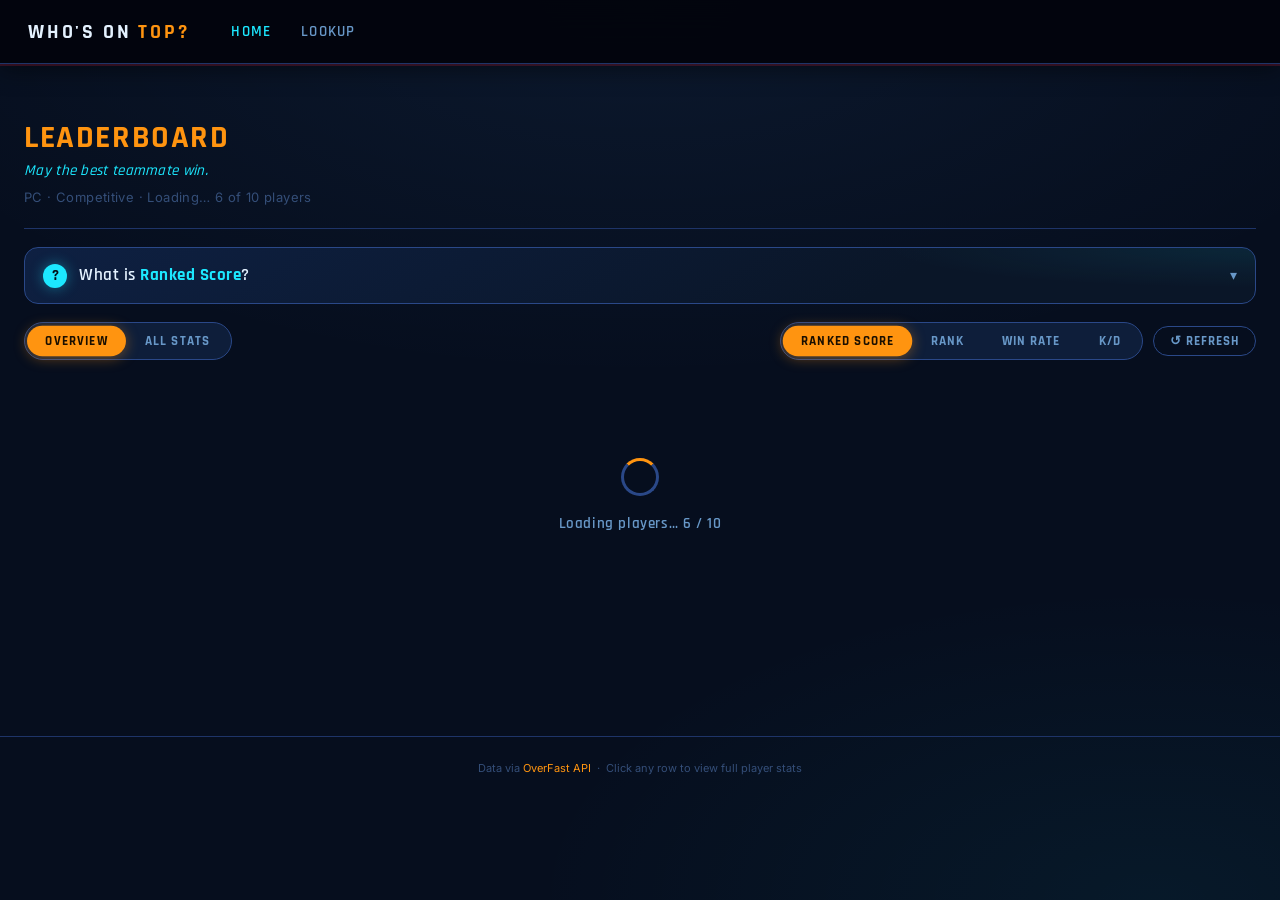
<file: index.html>
<!DOCTYPE html>
<html lang="en">
<head>
  <meta charset="UTF-8">
  <meta name="viewport" content="width=device-width, initial-scale=1.0">
  <title>Who's on Top?</title>
  <link rel="stylesheet" href="css/style.css">
</head>
<body>

<nav class="navbar">
  <a href="index.html" class="nav-logo">WHO'S ON <span>TOP?</span></a>
  <div class="nav-links">
    <a href="index.html"  class="nav-link active">Home</a>
    <a href="lookup.html" class="nav-link">Lookup</a>
  </div>
</nav>

<main class="page-wrap">
  <div class="container">

    <div class="page-header">
      <div>
        <h1 class="page-title"><em>Leaderboard</em></h1>
        <div class="page-tagline" id="page-tagline"></div>
        <div class="page-meta">PC · Competitive · <span id="player-count">Loading…</span></div>
      </div>
    </div>

    <details class="info-panel">
      <summary>
        <span class="info-q">?</span>
        <span class="info-summary-text">What is <strong>Ranked Score</strong>?</span>
        <span class="info-chev">▾</span>
      </summary>
      <div class="info-body">
        <p>
          <strong>Ranked Score</strong> is a single 0–1000 rating that blends every
          meaningful per-10-minute stat into one number. It's built like an Elo system:
          an <em>average</em> competitive player scores around <strong>500</strong>, and
          each stat follows an S-curve, so climbing higher always helps, but the gains
          taper off the further you get from the pack. There's no hard cap, just a
          ceiling that's tough to reach.
        </p>
        <p>It's designed to be <strong>role-neutral</strong>: damage and healing are pooled
          together, so a support's healing counts just as much as a DPS's damage.</p>

        <div class="info-weights">
          <div class="iw"><span class="iw-bar" style="--w:100%"></span><span class="iw-label">Win Rate</span><span class="iw-val">260</span></div>
          <div class="iw"><span class="iw-bar" style="--w:77%"></span><span class="iw-label">Damage + Healing</span><span class="iw-val">200</span></div>
          <div class="iw"><span class="iw-bar" style="--w:38%"></span><span class="iw-label">Eliminations</span><span class="iw-val">100</span></div>
          <div class="iw"><span class="iw-bar" style="--w:35%"></span><span class="iw-label">Deaths (fewer is better)</span><span class="iw-val">90</span></div>
          <div class="iw"><span class="iw-bar" style="--w:31%"></span><span class="iw-label">Final Blows</span><span class="iw-val">80</span></div>
          <div class="iw"><span class="iw-bar" style="--w:27%"></span><span class="iw-label">Assists</span><span class="iw-val">70</span></div>
          <div class="iw"><span class="iw-bar" style="--w:23%"></span><span class="iw-label">Objective Time</span><span class="iw-val">60</span></div>
          <div class="iw"><span class="iw-bar" style="--w:19%"></span><span class="iw-label">Objective Kills</span><span class="iw-val">50</span></div>
          <div class="iw"><span class="iw-bar" style="--w:19%"></span><span class="iw-label">Solo Kills</span><span class="iw-val">50</span></div>
          <div class="iw"><span class="iw-bar" style="--w:15%"></span><span class="iw-label">Objective Contest</span><span class="iw-val">40</span></div>
          <div class="iw"><span class="iw-bar" style="--w:38%"></span><span class="iw-label">K/D Ratio</span><span class="iw-val">100</span></div>
        </div>

        <div class="info-scale">
          <span class="is-pill" style="color:var(--red)">&lt;400 Struggling</span>
          <span class="is-pill" style="color:var(--accent)">400 Below avg</span>
          <span class="is-pill" style="color:var(--warn)">500 Average</span>
          <span class="is-pill" style="color:var(--cyan)">620 Above avg</span>
          <span class="is-pill" style="color:var(--ok)">750+ Elite</span>
        </div>
      </div>
    </details>

    <div class="controls">
      <div class="seg" id="view-seg">
        <button data-val="overview" class="on">Overview</button>
        <button data-val="allstats">All Stats</button>
      </div>

      <div class="spacer"></div>

      <div id="sort-controls">
        <div class="seg" id="sort-seg">
          <button data-val="score"    class="on">Ranked Score</button>
          <button data-val="rank">Rank</button>
          <button data-val="win_rate">Win Rate</button>
          <button data-val="kd">K/D</button>
        </div>
      </div>

      <button class="btn btn-ghost btn-sm" id="refresh-btn">↺ Refresh</button>
    </div>

    <div id="lb-container"></div>

  </div>
</main>

<footer class="footer">
  Data via <a href="https://overfast-api.tekrop.fr" target="_blank">OverFast API</a>
  &nbsp;·&nbsp; Click any row to view full player stats
</footer>

<script src="js/config.js"></script>
<script src="js/api.js"></script>
<script src="js/utils.js"></script>
<script src="js/leaderboard.js"></script>
</body>
</html>
</file>
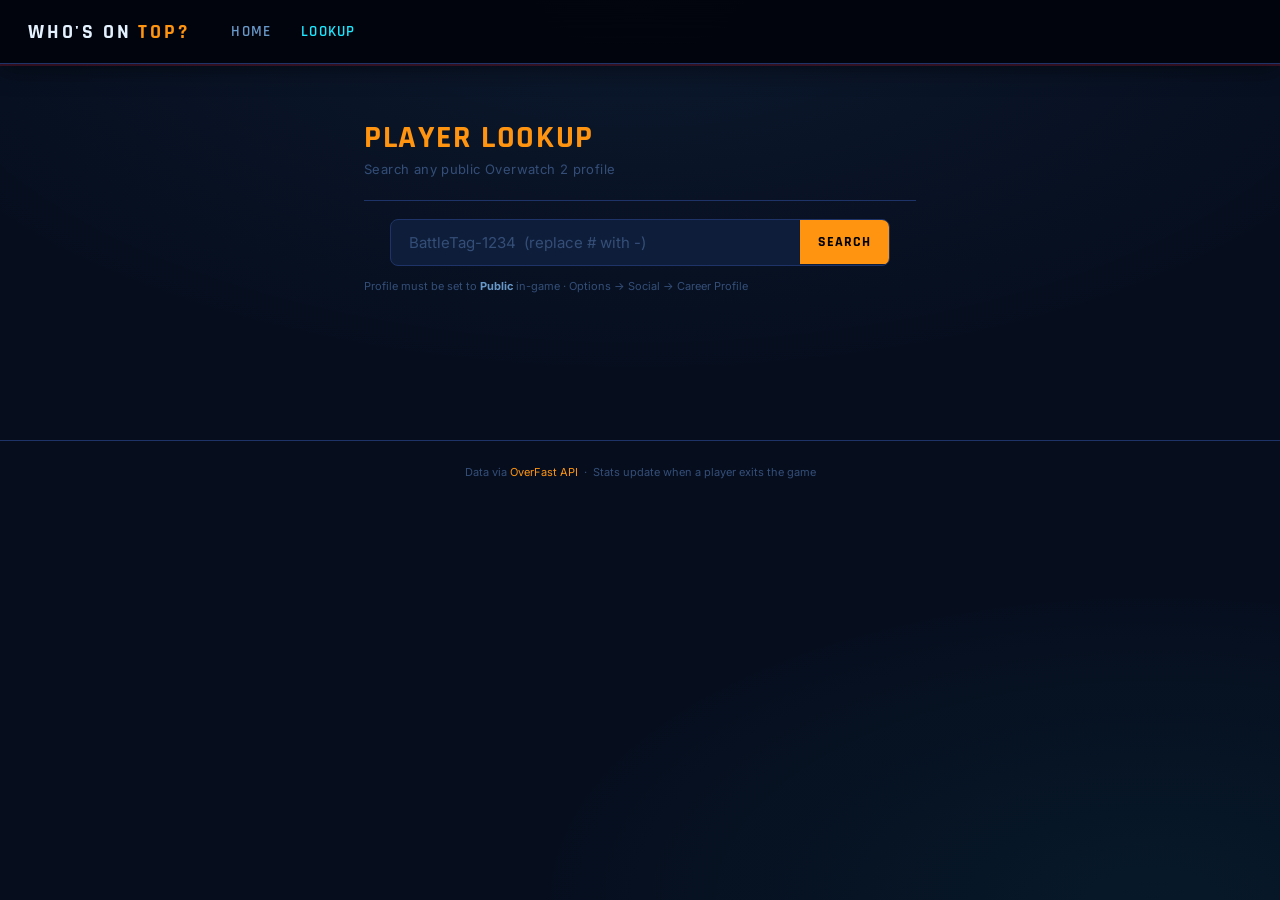
<file: lookup.html>
<!DOCTYPE html>
<html lang="en">
<head>
  <meta charset="UTF-8">
  <meta name="viewport" content="width=device-width, initial-scale=1.0">
  <title>Lookup · Who's on Top?</title>
  <link rel="stylesheet" href="css/style.css">
</head>
<body>

<nav class="navbar">
  <a href="index.html" class="nav-logo">WHO'S ON <span>TOP?</span></a>
  <div class="nav-links">
    <a href="index.html"  class="nav-link">Home</a>
    <a href="lookup.html" class="nav-link active">Lookup</a>
  </div>
</nav>

<main class="page-wrap">
  <div class="container" style="max-width:600px">

    <div class="page-header">
      <div>
        <h1 class="page-title"><em>Player Lookup</em></h1>
        <div class="page-meta">Search any public Overwatch 2 profile</div>
      </div>
    </div>

    <form class="search-wrap" id="lookup-form" style="margin-bottom:12px">
      <input
        id="lookup-input"
        type="text"
        placeholder="BattleTag-1234  (replace # with -)"
        autocomplete="off"
        spellcheck="false"
      >
      <button type="submit">Search</button>
    </form>

    <p class="text-xs text-muted" style="margin-bottom:24px">
      Profile must be set to <strong style="color:var(--txt-2)">Public</strong> in-game · Options → Social → Career Profile
    </p>

    <div id="lookup-results"></div>

  </div>
</main>

<footer class="footer">
  Data via <a href="https://overfast-api.tekrop.fr" target="_blank">OverFast API</a>
  &nbsp;·&nbsp; Stats update when a player exits the game
</footer>

<script src="js/config.js"></script>
<script src="js/api.js"></script>
<script src="js/utils.js"></script>
<script>
function goToPlayer(id) {
  window.location.href = `player.html?id=${encodeURIComponent(id)}`;
}

document.getElementById('lookup-form').addEventListener('submit', async e => {
  e.preventDefault();
  const raw = document.getElementById('lookup-input').value.trim();
  if (!raw) return;

  const results = document.getElementById('lookup-results');

  // Looks like a full battletag, navigate directly
  if (/-.+\d/.test(raw)) {
    goToPlayer(raw.replace('#', '-'));
    return;
  }

  results.innerHTML = `<div class="skeleton" style="height:56px;border-radius:8px"></div>`;

  try {
    const data = await API.search(raw);
    const players = Array.isArray(data) ? data : data?.results ?? [];

    if (!players.length) {
      results.innerHTML = `
        <div class="error-state">
          <span class="error-icon">⚠</span>
          <span>No players found for "${raw}". Try entering the full BattleTag-1234.</span>
        </div>`;
      return;
    }

    results.innerHTML = players.slice(0, 8).map(p => {
      const id   = p.player_id ?? p.id ?? p.battletag?.replace('#', '-');
      const name = p.name ?? p.username ?? id;
      const av   = p.avatar;
      return `
        <div class="card player-result-card" onclick="goToPlayer('${id}')">
          ${av
            ? `<img src="${av}" class="plyr-avatar" alt="${name}">`
            : `<div class="plyr-avatar-ph">${name.charAt(0)}</div>`}
          <div>
            <div class="plyr-name">${name}</div>
            <div class="plyr-id">${id}</div>
          </div>
          <span style="margin-left:auto;color:var(--txt-3)">→</span>
        </div>`;
    }).join('');
  } catch {
    goToPlayer(raw.replace('#', '-'));
  }
});
</script>
</body>
</html>
</file>
<file: css/style.css>
/* ── Google Fonts ─────────────────────────────────────────────────────────── */
@import url('https://fonts.googleapis.com/css2?family=Rajdhani:wght@400;500;600;700&family=Inter:wght@400;500;600;700&display=swap');

/* ── Variables ────────────────────────────────────────────────────────────── */
:root {
  /* ── Backgrounds: rich saturated navy-blue, not gray-black ── */
  --bg:          #060e1e;
  --bg-2:        #0a1628;
  --bg-card:     #0e1e3a;
  --bg-card-h:   #122446;
  --bg-elev:     #1a2f58;
  --bg-input:    #0c1830;

  --border:      #1e3468;
  --border-2:    #2a4888;

  /* ── Text: bright blue-white like OW UI ── */
  --txt:         #e4f2ff;
  --txt-2:       #6898c8;
  --txt-3:       #344e78;

  /* ── Primary accent: OW logo orange (brightened) ── */
  --accent:      #ff9410;
  --accent-h:    #ffb040;
  --accent-glow: rgba(255,148,16,.40);
  --accent-dim:  rgba(255,148,16,.14);

  /* ── OW competitive teal/cyan (brightened) ── */
  --cyan:        #1ce8ff;
  --cyan-h:      #5cf0ff;
  --cyan-dim:    rgba(28,232,255,.14);
  --cyan-glow:   rgba(28,232,255,.40);

  /* ── OW UI blue (brightened) ── */
  --blue:        #5aa8ff;
  --blue-h:      #84c0ff;
  --blue-dim:    rgba(90,168,255,.16);
  --blue-glow:   rgba(90,168,255,.38);

  /* ── Competitive red (brightened) ── */
  --red:         #ff3a5c;
  --red-dim:     rgba(255,58,92,.15);
  --red-glow:    rgba(255,58,92,.34);

  /* ── Purple: master/champion (brightened) ── */
  --purple:      #cf78ff;
  --purple-dim:  rgba(207,120,255,.15);
  --purple-glow: rgba(207,120,255,.34);

  /* ── Status ── */
  --ok:          #3af084;
  --ok-dim:      rgba(58,240,132,.14);
  --warn:        #ffd23a;
  --warn-dim:    rgba(255,210,58,.14);
  --bad:         #ff3a5c;
  --bad-dim:     rgba(255,58,92,.15);

  /* ── Rank palette ── */
  --r-bronze:    #e08840;
  --r-silver:    #c0d4e8;
  --r-gold:      #ffe040;
  --r-plat:      #30e8e0;
  --r-diamond:   #50aaff;
  --r-master:    #d060f0;
  --r-gm:        #ffc830;
  --r-champ:     #f0c0ff;

  --shadow:      0 4px 40px rgba(0,0,0,.70);
  --r:           8px;
  --r-sm:        5px;
  --r-lg:        14px;
  --nav-h:       64px;
  --ease:        .16s ease;
  --bounce:      cubic-bezier(.34,1.56,.64,1);  /* springy overshoot */
}

/* ── Reset ────────────────────────────────────────────────────────────────── */
*, *::before, *::after { box-sizing: border-box; margin: 0; padding: 0; }
html { scroll-behavior: smooth; }
body {
  background:
    radial-gradient(ellipse 90% 60% at 50% 0%, rgba(90,168,255,.07), transparent 70%),
    radial-gradient(ellipse 70% 50% at 90% 100%, rgba(28,232,255,.05), transparent 70%),
    var(--bg);
  background-attachment: fixed;
  color: var(--txt);
  font-family: 'Inter', system-ui, sans-serif;
  font-size: 15px;
  line-height: 1.6;
  min-height: 100vh;
  -webkit-font-smoothing: antialiased;
}
a { color: inherit; text-decoration: none; }
button { cursor: pointer; font-family: inherit; border: none; background: none; }
img { display: block; max-width: 100%; }
input, select { font-family: inherit; }

/* ── Typography helpers ───────────────────────────────────────────────────── */
h1, h2, h3, h4 {
  font-family: 'Rajdhani', sans-serif;
  font-weight: 700;
  letter-spacing: .04em;
  line-height: 1.1;
  text-transform: uppercase;
}
.label-caps {
  font-family: 'Rajdhani', sans-serif;
  font-weight: 600;
  letter-spacing: .12em;
  text-transform: uppercase;
  font-size: 11px;
  color: var(--txt-3);
}

/* ── Layout ───────────────────────────────────────────────────────────────── */
.container { max-width: 1440px; margin: 0 auto; padding: 0 24px; }
.page-wrap  { padding: 28px 0 60px; }

/* ── Navbar ───────────────────────────────────────────────────────────────── */
.navbar {
  position: sticky; top: 0; z-index: 200;
  height: var(--nav-h);
  background: rgba(3,5,13,.96);
  backdrop-filter: blur(16px);
  border-bottom: 1px solid var(--border);
  border-bottom: 1px solid var(--border);
  box-shadow: 0 2px 0 0 rgba(255,34,68,.18), 0 4px 24px rgba(0,0,0,.5);
  display: flex; align-items: center;
  padding: 0 28px; gap: 28px;
}

.nav-logo {
  font-family: 'Rajdhani', sans-serif;
  font-weight: 700; font-size: 20px;
  letter-spacing: .14em; text-transform: uppercase;
  color: var(--txt); flex-shrink: 0; white-space: nowrap;
}
.nav-logo span { color: var(--accent); }

.nav-links {
  display: flex; align-items: center; gap: 2px; flex: 1;
}
.nav-link {
  padding: 6px 14px;
  font-family: 'Rajdhani', sans-serif;
  font-weight: 600; font-size: 15px;
  letter-spacing: .08em; text-transform: uppercase;
  color: var(--txt-2);
  border-radius: var(--r-sm);
  transition: color var(--ease), background var(--ease);
}
.nav-link:hover { color: var(--txt); background: var(--bg-elev); }
.nav-link.active { color: var(--cyan); }

/* search in nav */
.nav-search {
  display: flex; align-items: center;
  background: var(--bg-input);
  border: 1px solid var(--border);
  border-radius: var(--r-sm);
  overflow: hidden;
  transition: border-color var(--ease);
}
.nav-search:focus-within { border-color: var(--accent); }
.nav-search input {
  width: 200px; padding: 6px 12px;
  background: none; border: none; outline: none;
  color: var(--txt); font-size: 13px;
}
.nav-search input::placeholder { color: var(--txt-3); }
.nav-search button {
  padding: 6px 10px;
  color: var(--txt-2);
  font-size: 14px;
  transition: color var(--ease);
}
.nav-search button:hover { color: var(--accent); }

/* ── Buttons ──────────────────────────────────────────────────────────────── */
.btn {
  display: inline-flex; align-items: center; justify-content: center; gap: 6px;
  padding: 9px 22px;
  font-family: 'Rajdhani', sans-serif;
  font-weight: 700; font-size: 15px;
  letter-spacing: .08em; text-transform: uppercase;
  border-radius: 999px;
  border: none; cursor: pointer;
  transition: transform .22s var(--bounce), background var(--ease),
              box-shadow var(--ease), color var(--ease), border-color var(--ease);
  white-space: nowrap;
}
.btn:hover  { transform: translateY(-2px) scale(1.04); }
.btn:active { transform: translateY(0) scale(.95); transition-duration: .08s; }
.btn-primary  { background: var(--accent); color: #1a0f00; box-shadow: 0 4px 14px var(--accent-glow); }
.btn-primary:hover { background: var(--accent-h); box-shadow: 0 6px 26px var(--accent-glow); }
.btn-ghost    { background: transparent; color: var(--txt-2); border: 1px solid var(--border-2); }
.btn-ghost:hover { border-color: var(--cyan); color: var(--cyan); background: var(--cyan-dim); box-shadow: 0 4px 18px var(--cyan-glow); }
.btn-icon     { padding: 8px 10px; font-size: 16px; }
.btn-sm       { padding: 6px 16px; font-size: 13px; }

/* ── Cards ────────────────────────────────────────────────────────────────── */
.card {
  background: var(--bg-card);
  border: 1px solid var(--border);
  border-radius: var(--r);
  padding: 20px;
}
.card-title {
  font-family: 'Rajdhani', sans-serif;
  font-size: 15px; font-weight: 700;
  letter-spacing: .07em; text-transform: uppercase;
}

/* ── Segmented control ────────────────────────────────────────────────────── */
.seg {
  display: inline-flex;
  background: var(--bg-card);
  border: 1px solid var(--border-2);
  border-radius: 999px;
  padding: 3px;
  gap: 2px;
}
.seg button {
  padding: 7px 18px;
  font-family: 'Rajdhani', sans-serif;
  font-size: 13px; font-weight: 700;
  letter-spacing: .08em; text-transform: uppercase;
  color: var(--txt-2);
  border-radius: 999px;
  border: none;
  transition: transform .22s var(--bounce), background var(--ease),
              color var(--ease), box-shadow var(--ease);
}
.seg button.on  {
  background: var(--accent); color: #1a0f00;
  box-shadow: 0 2px 14px var(--accent-glow);
  transform: scale(1.02);
}
.seg button:not(.on):hover { background: var(--bg-elev); color: var(--txt); transform: scale(1.06); }
.seg button:active { transform: scale(.94); transition-duration: .08s; }

/* ── Tabs ─────────────────────────────────────────────────────────────────── */
.tabs {
  display: flex; gap: 2px; flex-wrap: wrap;
  background: var(--bg-card);
  border: 1px solid var(--border);
  border-radius: var(--r); padding: 4px;
}
.tab {
  padding: 6px 14px;
  font-family: 'Rajdhani', sans-serif;
  font-size: 13px; font-weight: 600;
  letter-spacing: .06em; text-transform: uppercase;
  color: var(--txt-2); border-radius: 5px;
  cursor: pointer; white-space: nowrap;
  transition: all var(--ease);
}
.tab:hover     { color: var(--txt); background: var(--bg-elev); }
.tab.on        { background: var(--accent); color: #000; }

/* ── Ranked Score info panel ──────────────────────────────────────────────── */
.info-panel {
  margin: 0 0 18px;
  border: 1px solid var(--border-2);
  border-radius: var(--r-lg);
  background:
    radial-gradient(ellipse 50% 120% at 100% 0%, rgba(28,232,255,.08), transparent 60%),
    linear-gradient(150deg, #0e2042 0%, var(--bg-2) 70%);
  overflow: hidden;
}
.info-panel summary {
  display: flex; align-items: center; gap: 12px;
  padding: 14px 18px;
  cursor: pointer; user-select: none;
  list-style: none;
  transition: background var(--ease);
}
.info-panel summary::-webkit-details-marker { display: none; }
.info-panel summary:hover { background: var(--cyan-dim); }
.info-q {
  display: flex; align-items: center; justify-content: center;
  width: 24px; height: 24px; flex-shrink: 0;
  border-radius: 50%;
  background: var(--cyan); color: #021018;
  font-family: 'Rajdhani', sans-serif; font-weight: 800; font-size: 15px;
  box-shadow: 0 0 14px var(--cyan-glow);
}
.info-summary-text {
  font-family: 'Rajdhani', sans-serif;
  font-size: 17px; font-weight: 600; letter-spacing: .03em;
  color: var(--txt); flex: 1;
}
.info-summary-text strong { color: var(--cyan); }
.info-chev {
  color: var(--txt-2); font-size: 14px;
  transition: transform .25s var(--bounce);
}
.info-panel[open] .info-chev { transform: rotate(180deg); }

.info-body {
  padding: 4px 20px 20px;
  animation: row-reveal .35s ease both;
}
.info-body p {
  font-size: 14px; line-height: 1.7;
  color: var(--txt-2); max-width: 720px;
  margin-bottom: 12px;
}
.info-body p strong { color: var(--txt); font-weight: 600; }
.info-body p em { color: var(--cyan); font-style: normal; font-weight: 600; }

.info-weights {
  display: grid;
  grid-template-columns: repeat(auto-fill, minmax(280px, 1fr));
  gap: 6px 24px;
  margin: 16px 0;
}
.iw {
  display: grid;
  grid-template-columns: 70px 1fr auto;
  align-items: center; gap: 10px;
}
.iw-bar {
  grid-column: 1;
  height: 7px; width: var(--w);
  min-width: 10px;
  border-radius: 999px;
  background: linear-gradient(90deg, var(--blue), var(--cyan));
  box-shadow: 0 0 8px var(--cyan-glow);
  justify-self: start;
}
.iw-label {
  grid-column: 2;
  font-size: 13px; color: var(--txt-2);
}
.iw-val {
  grid-column: 3;
  font-family: 'Rajdhani', sans-serif;
  font-weight: 700; font-size: 13px;
  color: var(--txt-3);
}

.info-scale {
  display: flex; flex-wrap: wrap; gap: 8px;
  margin-top: 14px;
  padding-top: 14px;
  border-top: 1px solid var(--border);
}
.is-pill {
  font-family: 'Rajdhani', sans-serif;
  font-weight: 700; font-size: 12px;
  letter-spacing: .04em; text-transform: uppercase;
  padding: 4px 12px;
  border-radius: 999px;
  border: 1px solid currentColor;
  background: rgba(255,255,255,.03);
}

/* ── Controls bar ─────────────────────────────────────────────────────────── */
.controls {
  display: flex; align-items: center; gap: 10px; flex-wrap: wrap;
  margin-bottom: 18px;
}
.controls .spacer { flex: 1; }

/* ── Search bar (standalone, hero section) ────────────────────────────────── */
.search-wrap {
  display: flex; align-items: center;
  background: var(--bg-card);
  border: 1px solid var(--border);
  border-radius: var(--r); overflow: hidden;
  max-width: 500px; margin: 0 auto;
  transition: border-color var(--ease), box-shadow var(--ease);
}
.search-wrap:focus-within {
  border-color: var(--accent);
  box-shadow: 0 0 0 3px var(--accent-dim);
}
.search-wrap input {
  flex: 1; padding: 13px 18px;
  background: none; border: none; outline: none;
  color: var(--txt); font-size: 15px;
}
.search-wrap input::placeholder { color: var(--txt-3); }
.search-wrap button {
  padding: 13px 18px;
  background: var(--accent); color: #000;
  font-family: 'Rajdhani', sans-serif;
  font-weight: 700; font-size: 14px;
  letter-spacing: .07em; text-transform: uppercase;
  transition: background var(--ease);
  border: none;
}
.search-wrap button:hover { background: var(--accent-h); }

/* ── Hero section (index) ─────────────────────────────────────────────────── */
.hero-section {
  position: relative; text-align: center;
  padding: 80px 0 64px; overflow: hidden;
}
.hero-section::before {
  content: '';
  position: absolute; inset: 0;
  background:
    radial-gradient(ellipse 70% 50% at 50% -10%, rgba(255,132,0,.14),   transparent),
    radial-gradient(ellipse 50% 60% at 90% 80%,  rgba(0,216,248,.12),  transparent),
    radial-gradient(ellipse 40% 50% at 10% 90%,  rgba(72,152,255,.08), transparent);
  pointer-events: none;
}
.hero-eyebrow {
  font-family: 'Rajdhani', sans-serif;
  font-size: 12px; font-weight: 700;
  letter-spacing: .18em; text-transform: uppercase;
  color: var(--accent); margin-bottom: 14px;
}
.hero-title {
  font-size: clamp(42px, 7vw, 88px);
  font-weight: 800; letter-spacing: .04em;
  text-transform: uppercase; line-height: .95;
  margin-bottom: 18px;
}
.hero-title em { color: var(--accent); font-style: normal; }
.hero-sub {
  font-size: 15px; color: var(--txt-2);
  max-width: 460px; margin: 0 auto 36px;
  line-height: 1.7;
}
.hero-cta { display: flex; justify-content: center; gap: 12px; margin-bottom: 40px; flex-wrap: wrap; }

/* ── Page header ──────────────────────────────────────────────────────────── */
.page-header {
  padding: 28px 0 20px;
  margin-bottom: 18px;
  border-bottom: 1px solid var(--border);
}
.page-title { font-size: 32px; font-weight: 800; letter-spacing: .05em; }
.page-title em { color: var(--accent); font-style: normal; }
.page-tagline {
  font-family: 'Rajdhani', sans-serif;
  font-size: 15px; font-weight: 500;
  color: var(--cyan); letter-spacing: .02em;
  margin-top: 4px; font-style: italic;
}
.page-meta   { font-size: 13px; color: var(--txt-3); margin-top: 4px; letter-spacing: .03em; }

/* ── Rank badges ──────────────────────────────────────────────────────────── */
.rank-badge {
  display: inline-flex; align-items: center; gap: 6px;
  padding: 4px 10px 4px 6px;
  font-family: 'Rajdhani', sans-serif;
  font-size: 14px; font-weight: 700;
  letter-spacing: .06em; text-transform: uppercase;
  border-radius: 4px; border: 1px solid;
}
.rank-icon-img {
  width: 24px; height: 24px;
  object-fit: contain; flex-shrink: 0;
  filter: drop-shadow(0 0 3px currentColor);
}
/* Colors directly from the OW rank art in the screenshot */
.rank-bronze     { color:#e08840; border-color:#b86830; background:rgba(224,136,64,.15); }
.rank-silver     { color:#c0d0e0; border-color:#8090a8; background:rgba(192,208,224,.10); }
.rank-gold       { color:#ffe040; border-color:#c8a820; background:rgba(255,224,64,.13); }
.rank-platinum   { color:#40ddd8; border-color:#20a8a4; background:rgba(64,221,216,.13); }
.rank-diamond    { color:#50aaff; border-color:#2878d8; background:rgba(80,170,255,.14); }
.rank-master     { color:#50d880; border-color:#28a858; background:rgba(80,216,128,.13); box-shadow:0 0 8px rgba(80,216,128,.16); }
.rank-grandmaster{ color:#c0b0ff; border-color:#8060d8; background:rgba(192,176,255,.12); box-shadow:0 0 10px rgba(160,128,255,.22); }
.rank-champion   { color:#f090e0; border-color:#c040b0; background:rgba(240,144,224,.11); box-shadow:0 0 12px rgba(240,96,208,.24); }
.rank-unranked   { color:var(--txt-3); border-color:var(--border); background:transparent; }

/* ── Leaderboard table ────────────────────────────────────────────────────── */
.lb-wrap {
  border-radius: var(--r-lg);
  border: 1px solid var(--border-2);
  overflow-x: auto;
  position: relative;
  box-shadow: 0 8px 40px rgba(0,0,0,.5);
  border-top: 2px solid var(--red);
  background:
    radial-gradient(ellipse 60% 80% at 100% 0%,   rgba(28,232,255,.10), transparent 60%),
    radial-gradient(ellipse 70% 90% at 0%   100%, rgba(90,168,255,.10), transparent 60%),
    linear-gradient(155deg, #102448 0%, var(--bg-2) 50%, #06101f 100%);
}

.lb-table {
  width: 100%; border-collapse: collapse;
  font-size: 15px; white-space: nowrap;
}

.lb-table thead { z-index: 20; }

/* col group row */
.lb-table .th-group {
  background: rgba(8,16,32,.75);
  font-family: 'Rajdhani', sans-serif;
  font-size: 12px; font-weight: 700;
  letter-spacing: .12em; text-transform: uppercase;
  text-align: center;
  padding: 5px 8px;
  border-bottom: 1px solid var(--border);
}

/* stat header row */
.lb-table .th-stat {
  background: rgba(26,47,88,.72);
  backdrop-filter: blur(4px);
  padding: 11px 16px;
  text-align: center;
  font-family: 'Rajdhani', sans-serif;
  font-size: 13px; font-weight: 700;
  letter-spacing: .08em; text-transform: uppercase;
  color: var(--txt-3);
  border-bottom: 2px solid var(--border-2);
  cursor: pointer; user-select: none;
  transition: color var(--ease);
}
.lb-table .th-stat:hover  { color: var(--cyan); }
.lb-table .th-stat.sorted { color: var(--cyan); }
.lb-table .th-stat.left   { text-align: left; }
.sort-arrow { margin-left: 4px; font-size: 10px; opacity: .4; }
.sorted .sort-arrow { opacity: 1; }

/* rows */
.lb-table tbody tr {
  border-bottom: 1px solid var(--border);
  cursor: pointer;
  transition: background var(--ease);
}
.lb-table tbody tr:hover {
  background: linear-gradient(90deg, var(--cyan-dim), transparent 80%);
  box-shadow: inset 3px 0 0 0 var(--cyan);
}
.lb-table tbody tr:hover .plyr-name { color: var(--cyan); }
.lb-table tbody tr:last-child { border-bottom: none; }
.lb-table td {
  padding: 13px 16px;
  vertical-align: middle;
  color: var(--txt);
  text-align: center;
}
.lb-table td.left { text-align: left; }

/* position column */
.pos-cell {
  font-family: 'Rajdhani', sans-serif;
  font-size: 18px; font-weight: 800;
  color: var(--txt-3);
  text-align: center; width: 50px;
}
.pos-medal { font-size: 22px; }

/* podium rows */
.lb-top1 {
  background: linear-gradient(90deg, rgba(255,210,58,.12), transparent 70%) !important;
  box-shadow: inset 3px 0 0 0 var(--r-gold);
}
.lb-top1:hover { background: linear-gradient(90deg, rgba(255,210,58,.18), transparent 70%) !important; }
.lb-top1 .plyr-name { color: var(--r-gold); text-shadow: 0 0 14px rgba(255,210,58,.35); }
.lb-podium .plyr-name { font-weight: 700; }

/* player cell */
.plyr-cell {
  display: flex; align-items: center; gap: 12px;
  min-width: 180px;
}
.plyr-av-wrap { position: relative; flex-shrink: 0; line-height: 0; }
.plyr-crown {
  position: absolute; top: -13px; left: -7px;
  transform: rotate(-28deg);
  font-size: 17px;
  filter: drop-shadow(0 1px 3px rgba(0,0,0,.6));
  animation: crown-bob 2.4s ease-in-out infinite;
  pointer-events: none;
}
@keyframes crown-bob {
  0%,100% { transform: rotate(-28deg) translateY(0); }
  50%     { transform: rotate(-22deg) translateY(-3px); }
}
.plyr-avatar {
  width: 40px; height: 40px; border-radius: 50%;
  border: 2px solid var(--border-2);
  background: var(--bg-elev); object-fit: cover; flex-shrink: 0;
  transition: transform .22s var(--bounce), border-color var(--ease), box-shadow var(--ease);
}
.lb-table tbody tr:hover .plyr-avatar {
  transform: scale(1.12);
  border-color: var(--cyan);
  box-shadow: 0 0 14px var(--cyan-glow);
}
.plyr-avatar-ph {
  width: 40px; height: 40px; border-radius: 50%;
  border: 2px solid var(--border-2);
  background: var(--bg-elev);
  display: flex; align-items: center; justify-content: center;
  font-family: 'Rajdhani', sans-serif;
  font-weight: 700; font-size: 15px;
  color: var(--accent); flex-shrink: 0;
}
.player-avatar, .player-avatar-placeholder {
  width: 40px; height: 40px; border-radius: 50%;
  border: 2px solid var(--border-2);
  background: var(--bg-elev); object-fit: cover; flex-shrink: 0;
  display: flex; align-items: center; justify-content: center;
  font-family: 'Rajdhani', sans-serif;
  font-weight: 700; font-size: 15px; color: var(--accent);
}
.plyr-name { font-weight: 600; font-size: 15px; transition: color var(--ease); }
.plyr-id   { font-size: 11px; color: var(--txt-3); font-family: monospace; letter-spacing: .02em; margin-top: 1px; }

/* numeric cells */
td.num { font-variant-numeric: tabular-nums; }
.wr-high { color: var(--ok);   font-weight: 700; }
.wr-mid  { color: var(--warn); font-weight: 600; }
.wr-low  { color: var(--bad);  font-weight: 600; }

/* loading skeletons */
.skeleton {
  display: inline-block;
  background: var(--bg-elev);
  border-radius: 3px;
  animation: skel 1.4s ease-in-out infinite;
}
@keyframes skel {
  0%,100% { opacity: .35; }
  50%      { opacity: .70; }
}
.skel-row td { padding: 12px 13px; }
.skel-cell { height: 14px; width: 60%; border-radius: 3px; }

/* row reveal animation (leaderboard cascades in row-by-row) */
@keyframes row-reveal {
  from { opacity: 0; transform: translateY(10px); }
  to   { opacity: 1; transform: translateY(0); }
}
.reveal-row {
  animation: row-reveal 0.4s cubic-bezier(.2,.7,.3,1) both;
}

/* blank loading state (shown until all players are fetched) */
.lb-loading {
  display: flex; flex-direction: column;
  align-items: center; justify-content: center;
  gap: 16px; padding: 80px 24px;
}
.lb-spinner {
  width: 38px; height: 38px;
  border: 3px solid var(--border-2);
  border-top-color: var(--accent);
  border-radius: 50%;
  animation: spin 0.8s linear infinite;
}
@keyframes spin { to { transform: rotate(360deg); } }
.lb-loading-text {
  font-family: 'Rajdhani', sans-serif;
  font-size: 15px; font-weight: 600;
  letter-spacing: .04em;
  color: var(--txt-2);
}

/* error in table */
.lb-error-row td {
  padding: 40px 24px; text-align: center;
  color: var(--txt-3); font-size: 13px;
}

/* ── Empty / error states ─────────────────────────────────────────────────── */
.empty-state {
  text-align: center; padding: 80px 24px;
}
.empty-icon  { font-size: 52px; opacity: .2; margin-bottom: 16px; }
.empty-state h3 { font-size: 20px; color: var(--txt-2); margin-bottom: 8px; }
.empty-state p  { color: var(--txt-3); font-size: 13px; max-width: 420px; margin: 0 auto 20px; }

.error-state {
  display: flex; align-items: flex-start; gap: 12px;
  padding: 14px 18px;
  background: var(--bad-dim);
  border: 1px solid rgba(255,51,85,.22);
  border-radius: var(--r);
  color: #ff9aaa; font-size: 13px;
  line-height: 1.5;
}
.error-icon { flex-shrink: 0; margin-top: 1px; }

/* info box */
.info-box {
  display: flex; align-items: flex-start; gap: 12px;
  padding: 14px 18px;
  background: var(--accent-dim);
  border: 1px solid rgba(0,216,248,.2);
  border-radius: var(--r);
  color: var(--txt-2); font-size: 13px;
  line-height: 1.6;
}
.info-box .icon { color: var(--accent); flex-shrink: 0; }

/* ── Column picker ────────────────────────────────────────────────────────── */
.col-picker { position: relative; }
.col-picker-panel {
  position: absolute; top: calc(100% + 6px); right: 0;
  background: var(--bg-elev);
  border: 1px solid var(--border-2);
  border-radius: var(--r); padding: 10px;
  min-width: 260px; max-height: 420px;
  overflow-y: auto;
  z-index: 100; box-shadow: var(--shadow);
}
.col-picker-group { margin-bottom: 10px; }
.col-picker-group:last-child { margin-bottom: 0; }
.col-picker-group-label {
  font-family: 'Rajdhani', sans-serif;
  font-size: 10px; font-weight: 700;
  letter-spacing: .12em; text-transform: uppercase;
  color: var(--txt-3); padding: 4px 6px 3px;
}
.col-picker-item {
  display: flex; align-items: center; gap: 8px;
  padding: 5px 6px; border-radius: var(--r-sm);
  cursor: pointer; color: var(--txt-2); font-size: 12px;
  transition: all var(--ease);
}
.col-picker-item:hover { background: var(--bg-card); color: var(--txt); }
.col-picker-item input[type=checkbox] { accent-color: var(--accent); cursor: pointer; }

/* ── Player profile page ──────────────────────────────────────────────────── */
.profile-hero {
  position: relative; padding: 40px 0 0; margin-bottom: 28px; overflow: hidden;
}
.profile-hero::before {
  content: '';
  position: absolute; inset: 0;
  background:
    radial-gradient(ellipse 70% 120% at 50% -20%, rgba(255,132,0,.12),  transparent),
    radial-gradient(ellipse 40% 80%  at 100% 50%, rgba(0,216,248,.10), transparent),
    radial-gradient(ellipse 30% 60%  at 5%   60%, rgba(72,152,255,.06), transparent);
  pointer-events: none;
}
.profile-banner {
  display: flex; align-items: flex-end; gap: 22px;
  padding-bottom: 22px; border-bottom: 1px solid var(--border);
  flex-wrap: wrap; position: relative;
}
.profile-av-wrap { position: relative; flex-shrink: 0; }
.profile-av {
  width: 90px; height: 90px; border-radius: 50%;
  border: 3px solid var(--accent);
  box-shadow: 0 0 28px var(--accent-glow);
  object-fit: cover; background: var(--bg-elev);
}
.profile-av-ph {
  width: 90px; height: 90px; border-radius: 50%;
  border: 3px solid var(--accent);
  box-shadow: 0 0 28px var(--accent-glow);
  background: var(--bg-elev);
  display: flex; align-items: center; justify-content: center;
  font-family: 'Rajdhani', sans-serif;
  font-size: 34px; font-weight: 700; color: var(--accent);
}
.profile-info { flex: 1; min-width: 180px; }
.profile-name {
  font-size: 30px; font-weight: 800;
  letter-spacing: .04em; text-transform: uppercase;
  line-height: 1; margin-bottom: 5px;
}
.profile-title { font-size: 12px; color: var(--txt-3); font-style: italic; margin-bottom: 10px; }
.profile-ranks { display: flex; gap: 8px; flex-wrap: wrap; }

.rank-pill {
  display: inline-flex; align-items: center; gap: 10px;
  padding: 8px 14px;
  background: var(--bg-card);
  border: 1px solid var(--border-2);
  border-radius: var(--r);
}
.rank-pill.rank-master     { border-color: rgba(80,216,128,.3);  background: rgba(80,216,128,.06); }
.rank-pill.rank-grandmaster{ border-color: rgba(192,176,255,.3); background: rgba(192,176,255,.06); }
.rank-pill.rank-champion   { border-color: rgba(240,144,224,.3); background: rgba(240,96,208,.07); }
.rank-pill.rank-diamond    { border-color: rgba(80,170,255,.3);  background: rgba(80,170,255,.06); }
.rank-pill.rank-platinum   { border-color: rgba(64,221,216,.3);  background: rgba(64,221,216,.06); }
.rank-pill .role { font-family:'Rajdhani',sans-serif; font-size:11px; letter-spacing:.10em; text-transform:uppercase; color:var(--txt-3); }
.rank-pill .val  { font-family:'Rajdhani',sans-serif; font-weight:700; font-size:14px; }

.profile-meta-col { margin-left: auto; display: flex; flex-direction: column; align-items: flex-end; gap: 10px; }

/* ── Ranked Score medallion (player profile) ──────────────────────────────── */
@property --pct {
  syntax: '<number>';
  initial-value: 0;
  inherits: false;
}
.score-medallion {
  display: flex; flex-direction: column; align-items: center; gap: 3px;
  margin-bottom: 4px;
}
.score-ring {
  width: 108px; height: 108px;
  border-radius: 50%;
  padding: 8px;
  background: conic-gradient(var(--clr) calc(var(--pct) * 360deg), var(--border) 0deg);
  box-shadow: 0 0 26px -6px var(--clr);
  animation: ring-fill 1s var(--bounce) both;
}
@keyframes ring-fill { from { --pct: 0; } }
.score-ring-inner {
  width: 100%; height: 100%;
  border-radius: 50%;
  background: var(--bg-card);
  display: flex; flex-direction: column;
  align-items: center; justify-content: center;
}
.score-num { font-family: 'Rajdhani', sans-serif; font-weight: 800; font-size: 32px; line-height: 1; }
.score-max { font-size: 10px; color: var(--txt-3); letter-spacing: .06em; margin-top: 1px; }
.score-tier {
  font-family: 'Rajdhani', sans-serif; font-weight: 700; font-size: 14px;
  text-transform: uppercase; letter-spacing: .08em;
}
.score-cap {
  font-size: 10px; color: var(--txt-3);
  text-transform: uppercase; letter-spacing: .14em;
}

/* ── Stats overview grid ──────────────────────────────────────────────────── */
.stats-grid {
  display: grid;
  grid-template-columns: repeat(auto-fill, minmax(140px, 1fr));
  gap: 10px; margin-bottom: 24px;
}
.stat-tile {
  background: var(--bg-card);
  border: 1px solid var(--border);
  border-radius: var(--r);
  padding: 14px 16px;
  transition: border-color var(--ease);
}
.stat-tile:hover { border-color: var(--border-2); }
.stat-tile-label {
  font-family: 'Rajdhani', sans-serif;
  font-size: 10px; font-weight: 700;
  letter-spacing: .10em; text-transform: uppercase;
  color: var(--txt-3); margin-bottom: 5px;
}
.stat-tile-val {
  font-size: 26px; font-weight: 700;
  line-height: 1; font-variant-numeric: tabular-nums;
}
.stat-tile-val.accent  { color: var(--accent); }
.stat-tile-val.ok      { color: var(--ok); }
.stat-tile-val.bad     { color: var(--bad); }
.stat-tile-sub { font-size: 10px; color: var(--txt-3); margin-top: 3px; }

/* ── Category sections ────────────────────────────────────────────────────── */
.cat-section  { margin-bottom: 22px; }
.cat-title {
  font-family: 'Rajdhani', sans-serif;
  font-size: 12px; font-weight: 700;
  letter-spacing: .12em; text-transform: uppercase;
  margin-bottom: 10px;
  display: flex; align-items: center; gap: 8px;
}
.cat-title::after { content:''; flex:1; height:1px; background:var(--border); }

.stat-list {
  display: grid;
  grid-template-columns: repeat(auto-fill, minmax(220px, 1fr));
  gap: 7px;
}
.stat-row {
  display: flex; justify-content: space-between; align-items: center;
  padding: 7px 11px;
  background: var(--bg-card);
  border: 1px solid var(--border);
  border-radius: var(--r-sm);
}
.stat-row-key { font-size: 12px; color: var(--txt-2); }
.stat-row-val { font-weight: 600; font-size: 13px; font-variant-numeric: tabular-nums; }

/* ── Hero selector (chips) ────────────────────────────────────────────────── */
.hero-chips {
  display: flex; gap: 7px; flex-wrap: wrap;
  margin-bottom: 18px;
}
.hero-chip {
  padding: 5px 12px;
  border: 1px solid var(--border);
  background: var(--bg-card);
  border-radius: 20px;
  font-size: 12px; font-weight: 500;
  color: var(--txt-2); cursor: pointer;
  transition: all var(--ease); white-space: nowrap;
  text-transform: capitalize;
}
.hero-chip:hover { border-color: var(--accent); color: var(--txt); }
.hero-chip.on    { border-color: var(--accent); background: var(--accent-dim); color: var(--accent); }

/* ── Time-played bar chart ────────────────────────────────────────────────── */
.time-bars { display: flex; flex-direction: column; gap: 9px; }
.time-bar-row { display: flex; align-items: center; gap: 10px; }
.time-bar-label {
  width: 110px; flex-shrink: 0;
  font-size: 12px; color: var(--txt-2);
  overflow: hidden; text-overflow: ellipsis; white-space: nowrap;
  text-transform: capitalize;
}
.time-bar-track {
  flex: 1; height: 5px;
  background: var(--bg-elev); border-radius: 3px; overflow: hidden;
}
.time-bar-fill {
  height: 100%; border-radius: 3px;
  background: var(--accent);
  transition: width .5s ease;
}
.time-bar-val {
  width: 56px; text-align: right; flex-shrink: 0;
  font-size: 11px; color: var(--txt-3); font-variant-numeric: tabular-nums;
}

/* ── Lookup result cards ──────────────────────────────────────────────────── */
.player-result-card {
  display: flex; align-items: center; gap: 12px;
  margin-bottom: 8px; cursor: pointer; padding: 12px 16px;
  transition: border-color var(--ease), background var(--ease);
}
.player-result-card:hover { border-color: var(--border-2); background: var(--bg-card-h); }

/* ── Footer ───────────────────────────────────────────────────────────────── */
.footer {
  margin-top: 60px; padding: 22px 24px;
  border-top: 1px solid var(--border);
  text-align: center; color: var(--txt-3); font-size: 11px;
  line-height: 1.8;
}
.footer a { color: var(--accent); }
.footer a:hover { color: var(--accent-h); }

/* ── Feature cards (index) ────────────────────────────────────────────────── */
.feature-grid {
  display: grid;
  grid-template-columns: repeat(auto-fill, minmax(240px, 1fr));
  gap: 14px; margin-top: 56px;
}
.feature-card {
  background: var(--bg-card);
  border: 1px solid var(--border);
  border-radius: var(--r-lg);
  padding: 24px;
  transition: border-color var(--ease), transform var(--ease);
}
.feature-card:hover { border-color: var(--border-2); transform: translateY(-2px); }
.feat-icon {
  width: 42px; height: 42px; border-radius: var(--r-sm);
  background: var(--accent-dim);
  display: flex; align-items: center; justify-content: center;
  font-size: 22px; margin-bottom: 14px;
}
.feat-title {
  font-family: 'Rajdhani', sans-serif;
  font-size: 17px; font-weight: 700;
  letter-spacing: .05em; text-transform: uppercase;
  margin-bottom: 6px;
}
.feat-body { font-size: 13px; color: var(--txt-2); line-height: 1.65; }

/* ── Scrollbar ────────────────────────────────────────────────────────────── */
::-webkit-scrollbar           { width: 6px; height: 6px; }
::-webkit-scrollbar-track     { background: var(--bg); }
::-webkit-scrollbar-thumb     { background: var(--border-2); border-radius: 3px; }
::-webkit-scrollbar-thumb:hover { background: #3a4060; }

/* ── Utility ──────────────────────────────────────────────────────────────── */
.flex         { display: flex; }
.flex-col     { display: flex; flex-direction: column; }
.items-center { align-items: center; }
.justify-between { justify-content: space-between; }
.gap-8  { gap: 8px; }
.gap-12 { gap: 12px; }
.gap-16 { gap: 16px; }
.mt-8   { margin-top: 8px; }
.mt-16  { margin-top: 16px; }
.mt-24  { margin-top: 24px; }
.mb-16  { margin-bottom: 16px; }
.mb-24  { margin-bottom: 24px; }
.text-muted   { color: var(--txt-3); }
.text-2       { color: var(--txt-2); }
.text-accent  { color: var(--accent); }
.text-ok      { color: var(--ok); }
.text-bad     { color: var(--bad); }
.text-sm      { font-size: 12px; }
.text-xs      { font-size: 11px; }
.text-right   { text-align: right; }
.text-center  { text-align: center; }
.bold         { font-weight: 700; }
.hidden       { display: none !important; }
.mono         { font-variant-numeric: tabular-nums; }
.truncate     { overflow: hidden; text-overflow: ellipsis; white-space: nowrap; }
.w-full       { width: 100%; }
.divider      { height: 1px; background: var(--border); margin: 22px 0; }

/* ── Responsive ───────────────────────────────────────────────────────────── */
@media (max-width: 768px) {
  .navbar       { padding: 0 14px; }
  .container    { padding: 0 14px; }
  .hero-section { padding: 52px 0 44px; }
  .hero-title   { font-size: 40px; }
  .nav-search   { display: none; }
  .profile-banner { flex-direction: column; align-items: flex-start; }
  .profile-meta-col { align-items: flex-start; margin-left: 0; flex-direction: row; flex-wrap: wrap; }
  .stats-grid { grid-template-columns: repeat(2, 1fr); }
  .stat-list  { grid-template-columns: 1fr; }
  .feature-grid { grid-template-columns: 1fr; }

  /* tighten the leaderboard */
  .lb-table { font-size: 13.5px; }
  .lb-table td, .lb-table .th-stat { padding: 10px 9px; }
  .plyr-cell { min-width: 0; gap: 9px; }
  .plyr-id  { font-size: 11px; }

  /* Overview: drop the per-10m detail columns + games (cols 7–10), keep the
     essentials: #, Player, Rank, Score, Win Rate, K/D. (All Stats still scrolls.) */
  .lb-overview thead th:nth-child(n+7),
  .lb-overview tbody td:nth-child(n+7) { display: none; }
}
@media (max-width: 480px) {
  .stats-grid { grid-template-columns: 1fr 1fr; }
  .hero-title { font-size: 34px; }

  /* on the smallest screens also drop the Rank badge column (col 3) */
  .lb-overview thead th:nth-child(3),
  .lb-overview tbody td:nth-child(3) { display: none; }
  .pos-cell { width: 34px; font-size: 16px; }
  .pos-medal { font-size: 19px; }
  .plyr-avatar, .plyr-avatar-ph { width: 34px; height: 34px; }
}
</file>
